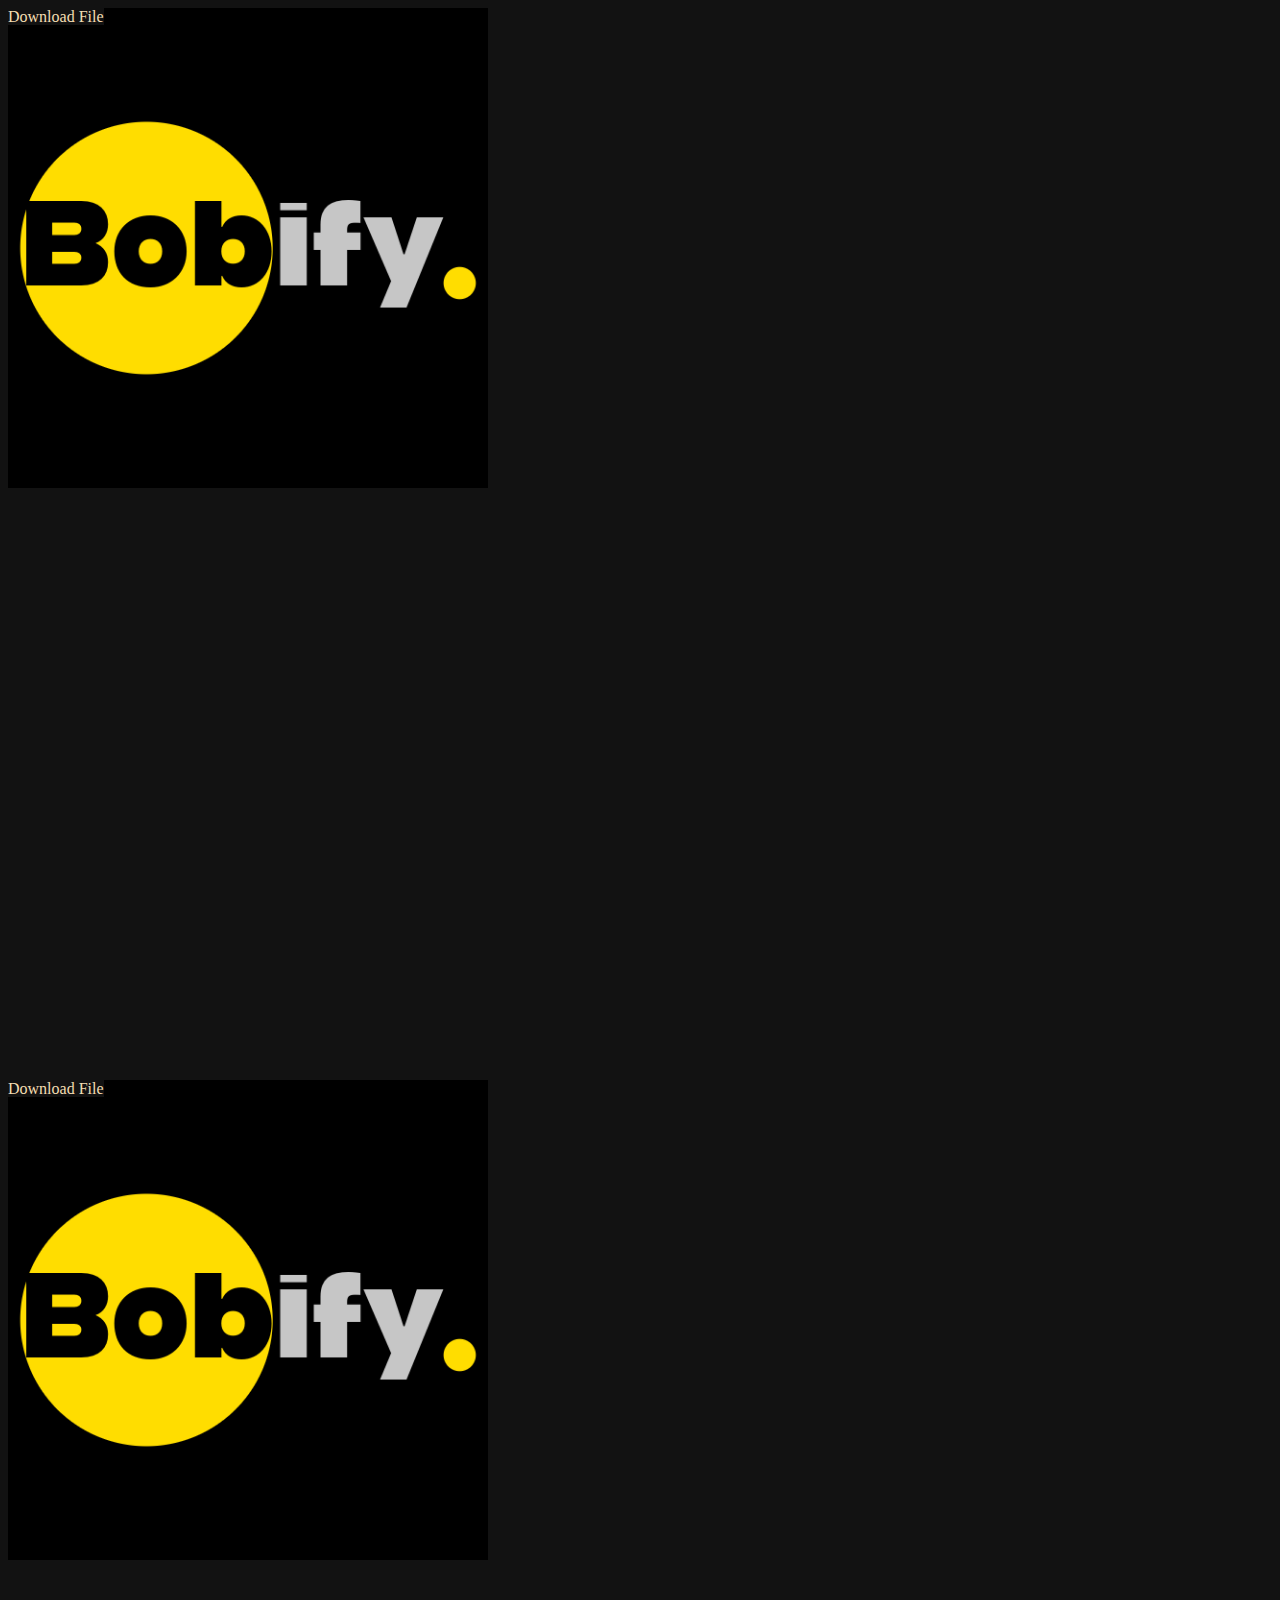
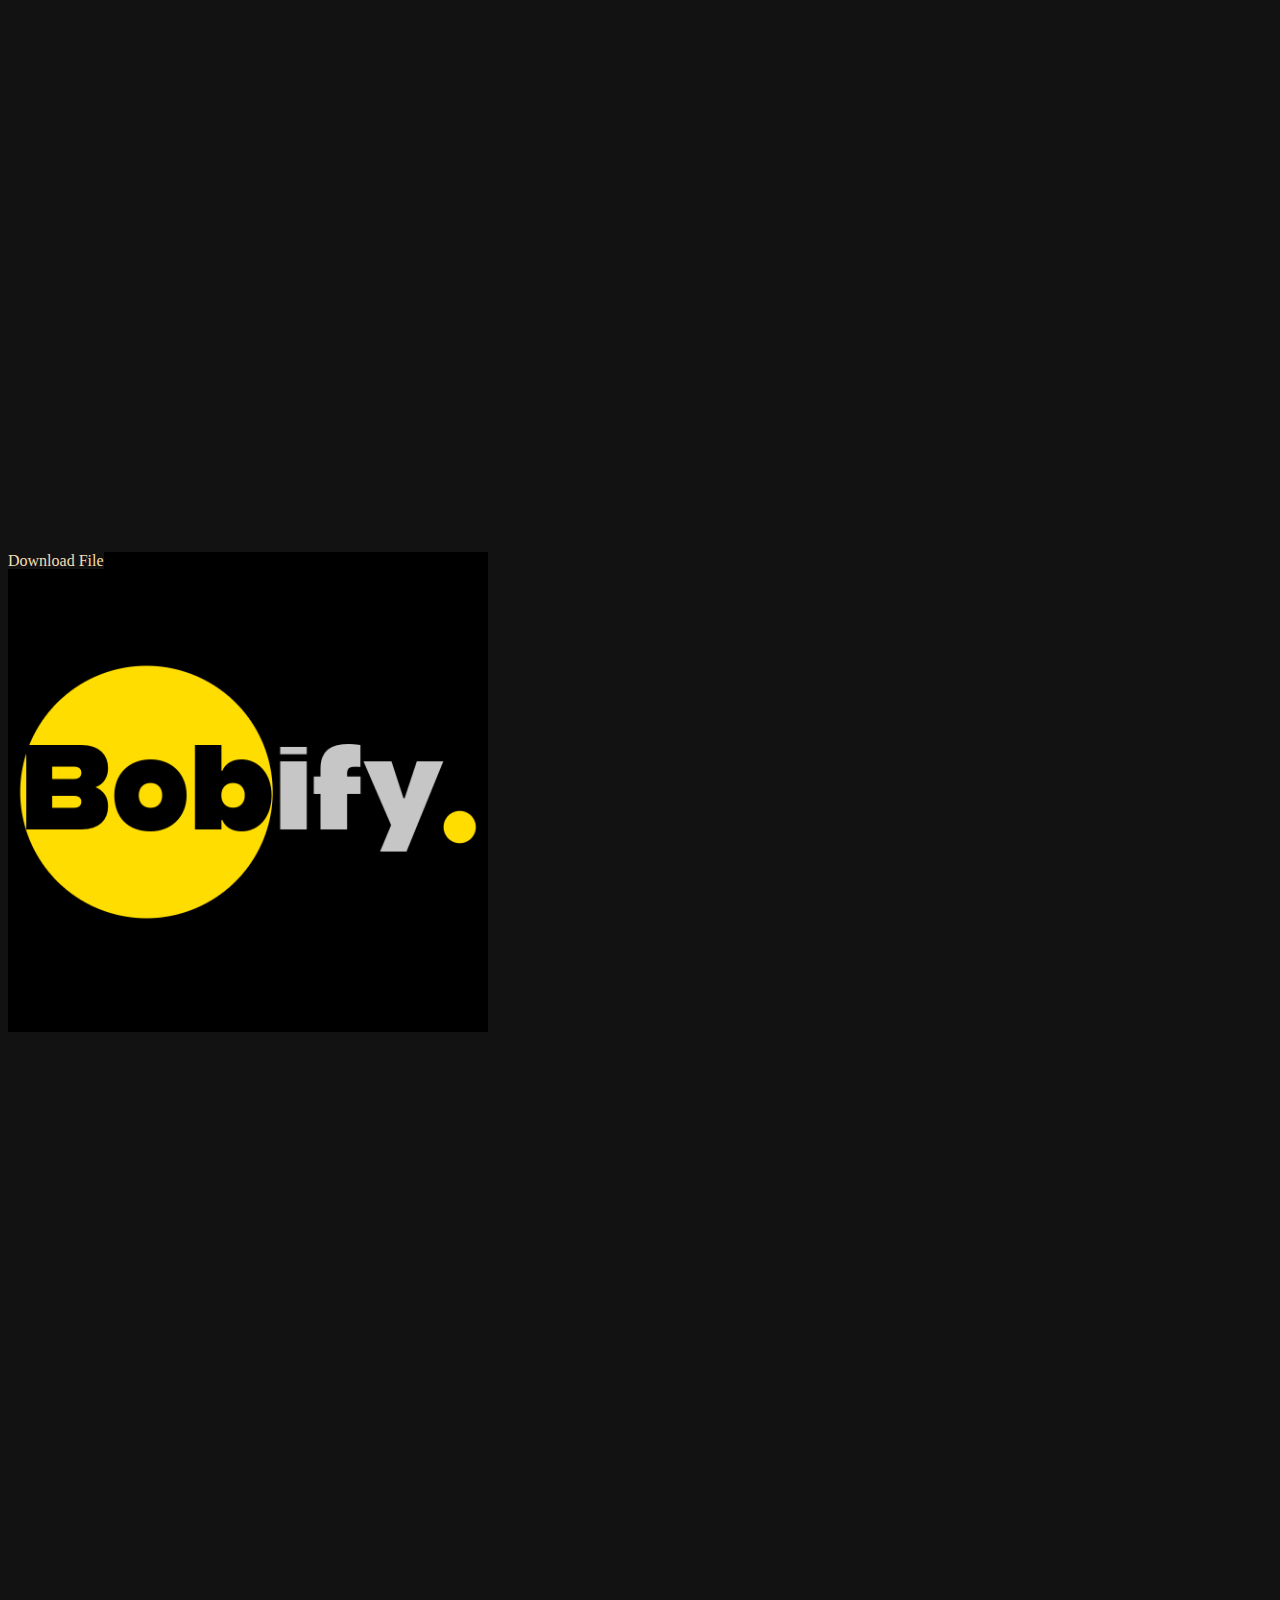
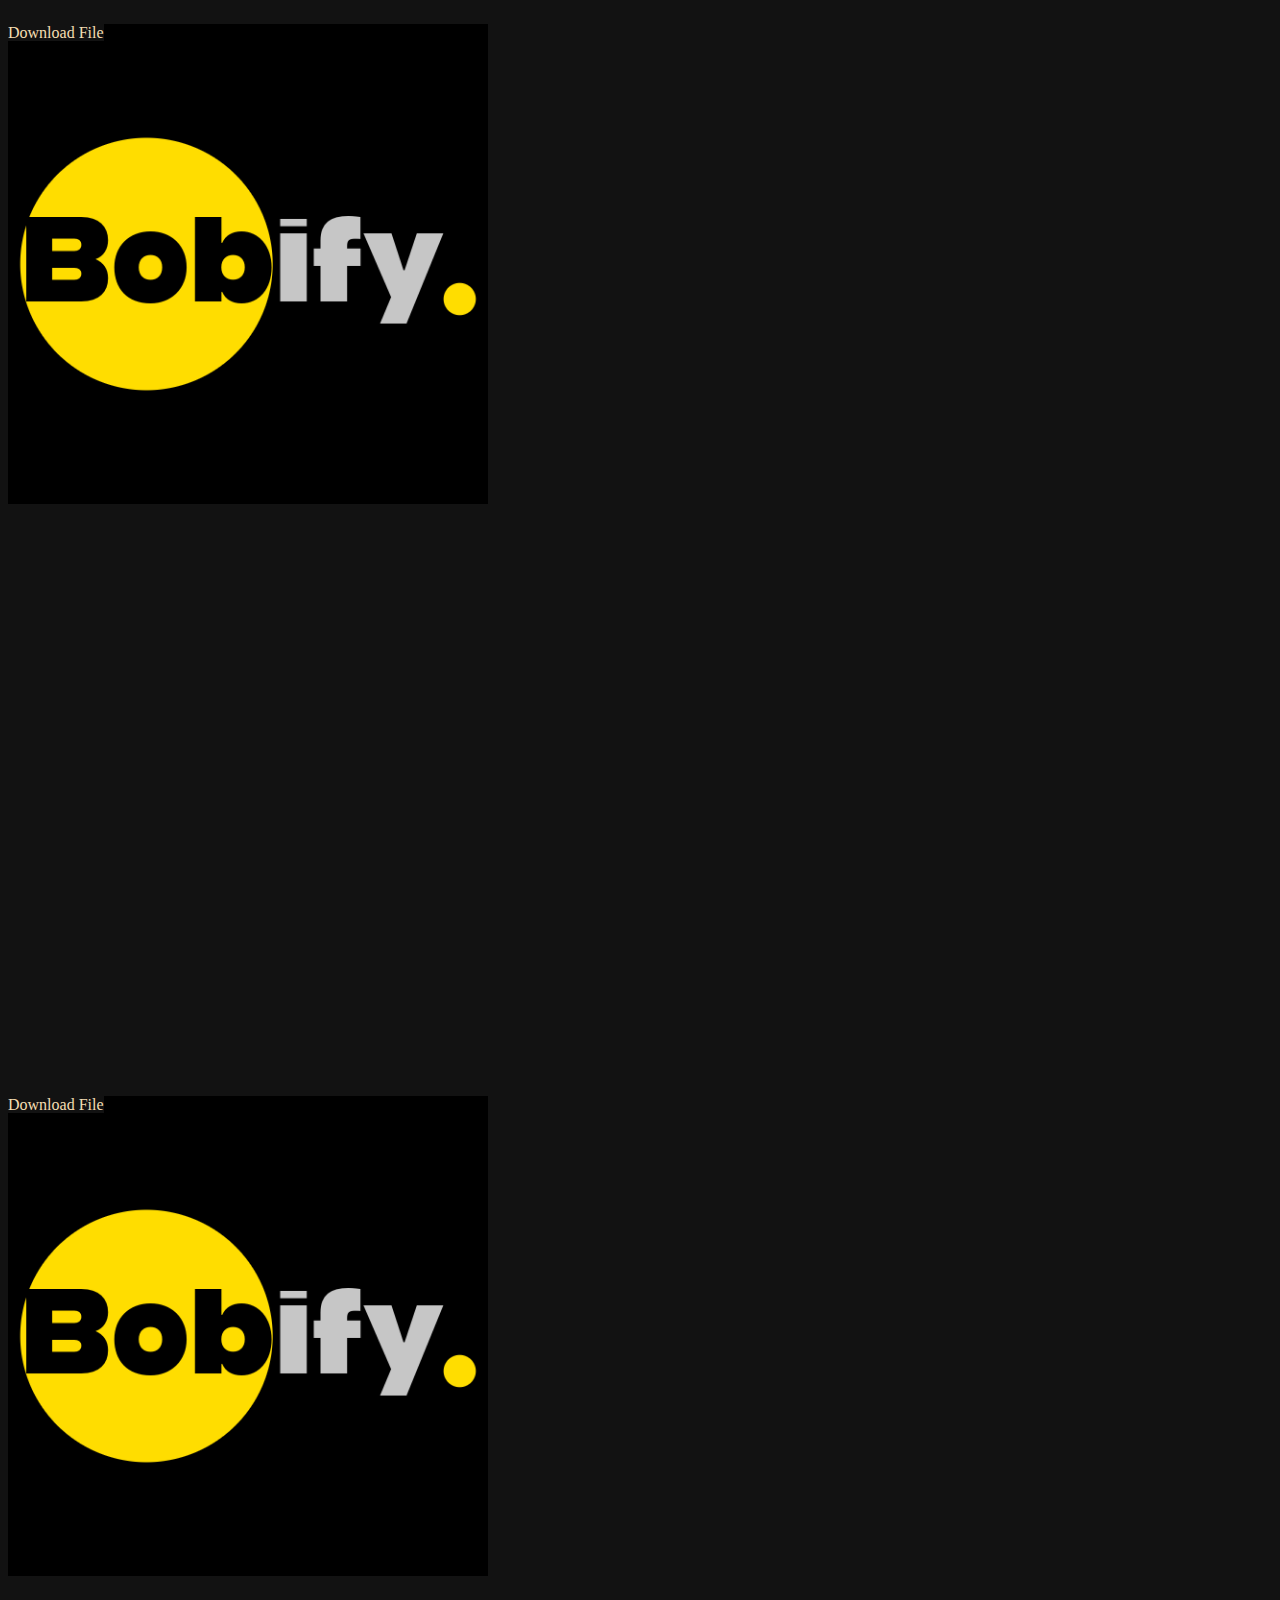
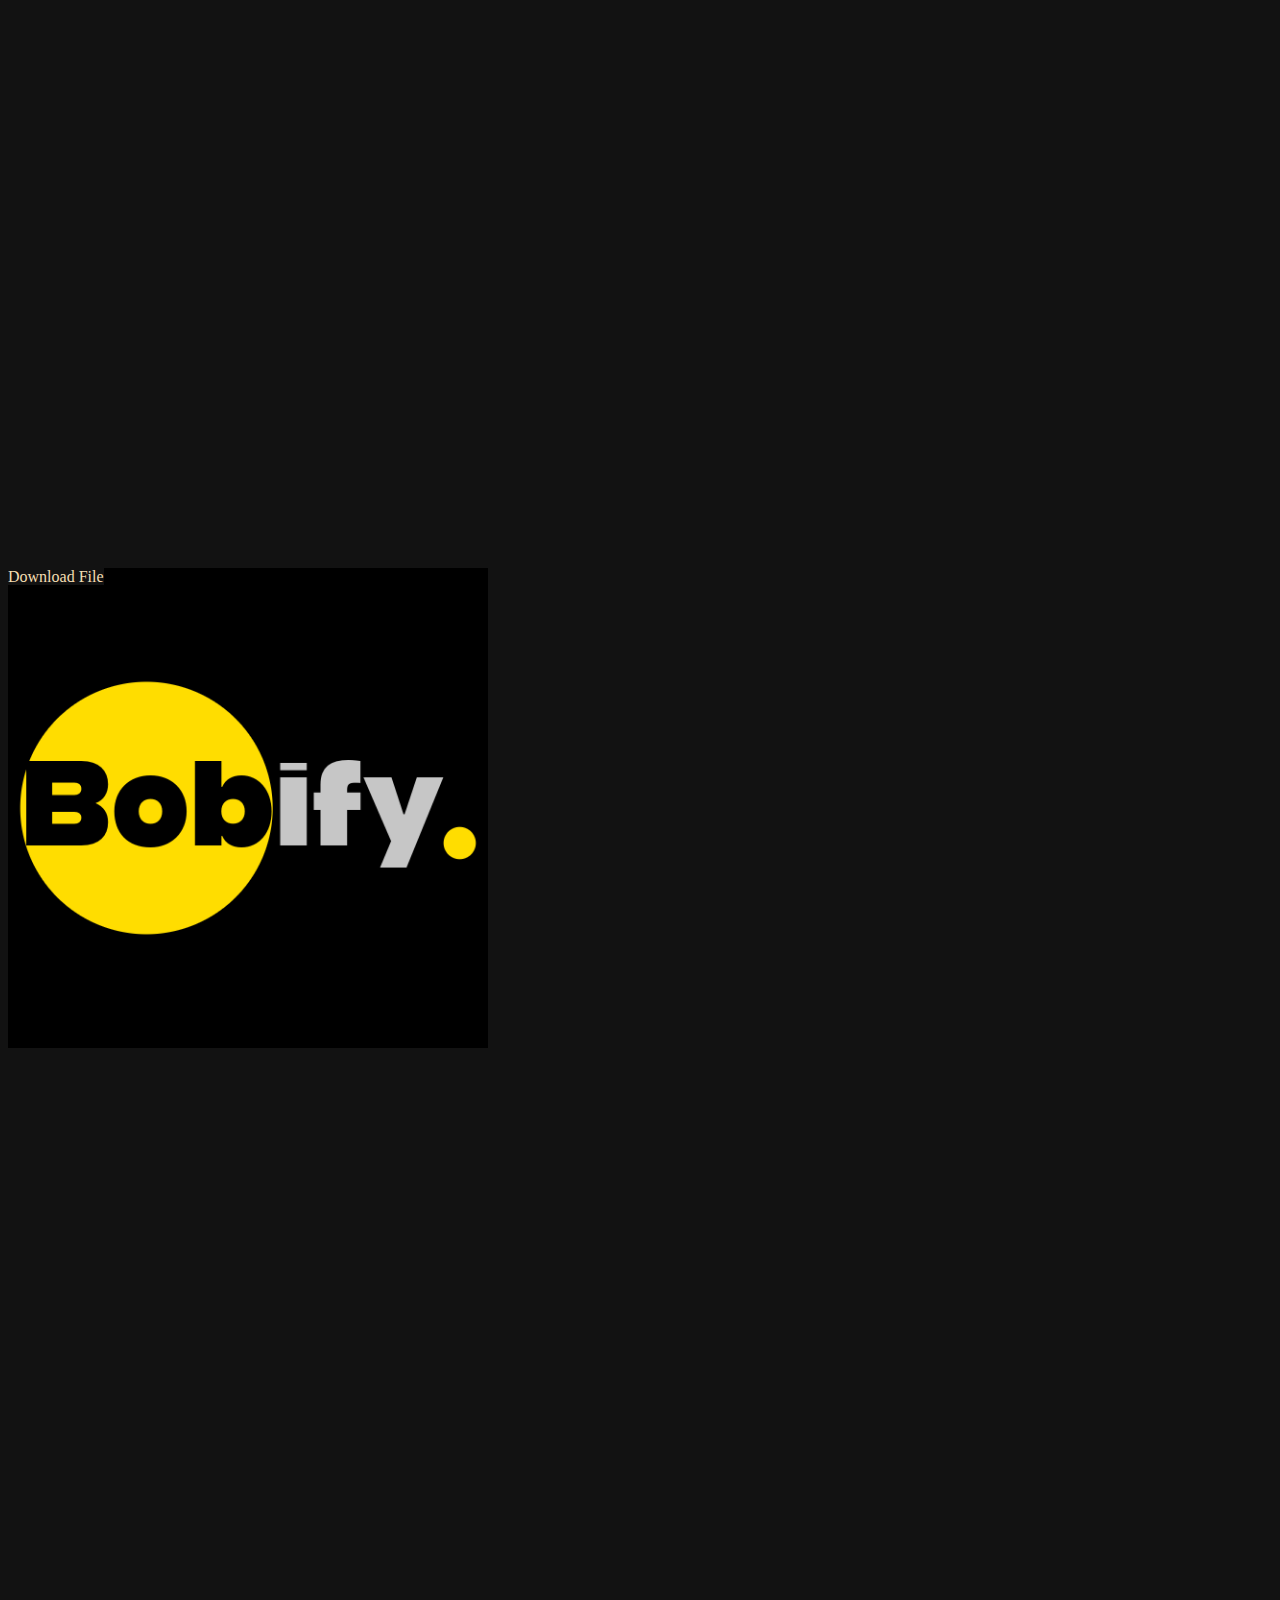
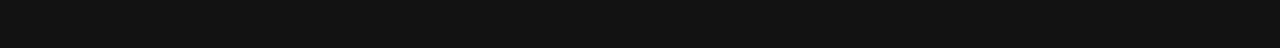
<file: photoshub/index.html>
<!DOCTYPE html>
<html lang="en">
<head>
    <meta charset="UTF-8">
    <meta name="viewport" content="width=device-width, initial-scale=1.0">
    <title>photos</title>
    <link rel="stylesheet" href="css1.css">
</head>
<body>
    <div class="box">
        <div class="card">
            <div class="img1">
                 <a href="bobify.png" download class="download-btn">
                 Download File
                 </a>
              
            </div>
        </div>
        <div class="card">
            <div class="img2">
                <a href="bobify.png" download class="download-btn">
                    Download File
                    </a>
            </div>
        </div>
        <div class="card">
            <div class="img2">
                <a href="bobify.png" download class="download-btn">
                    Download File
                    </a>
            </div>
        </div>
        <div class="card">
            <div class="img2">
                <a href="bobify.png" download class="download-btn">
                    Download File
                    </a>
            </div>
        </div>
        <div class="card">
            <div class="img2">
                <a href="bobify.png" download class="download-btn">
                    Download File
                    </a>
            </div>
        </div>
        <div class="card">
            <div class="img2">
                <a href="bobify.png" download class="download-btn">
                    Download File
                    </a>
            </div>
        </div>
        

    </div>
</body>
</html>
</file>
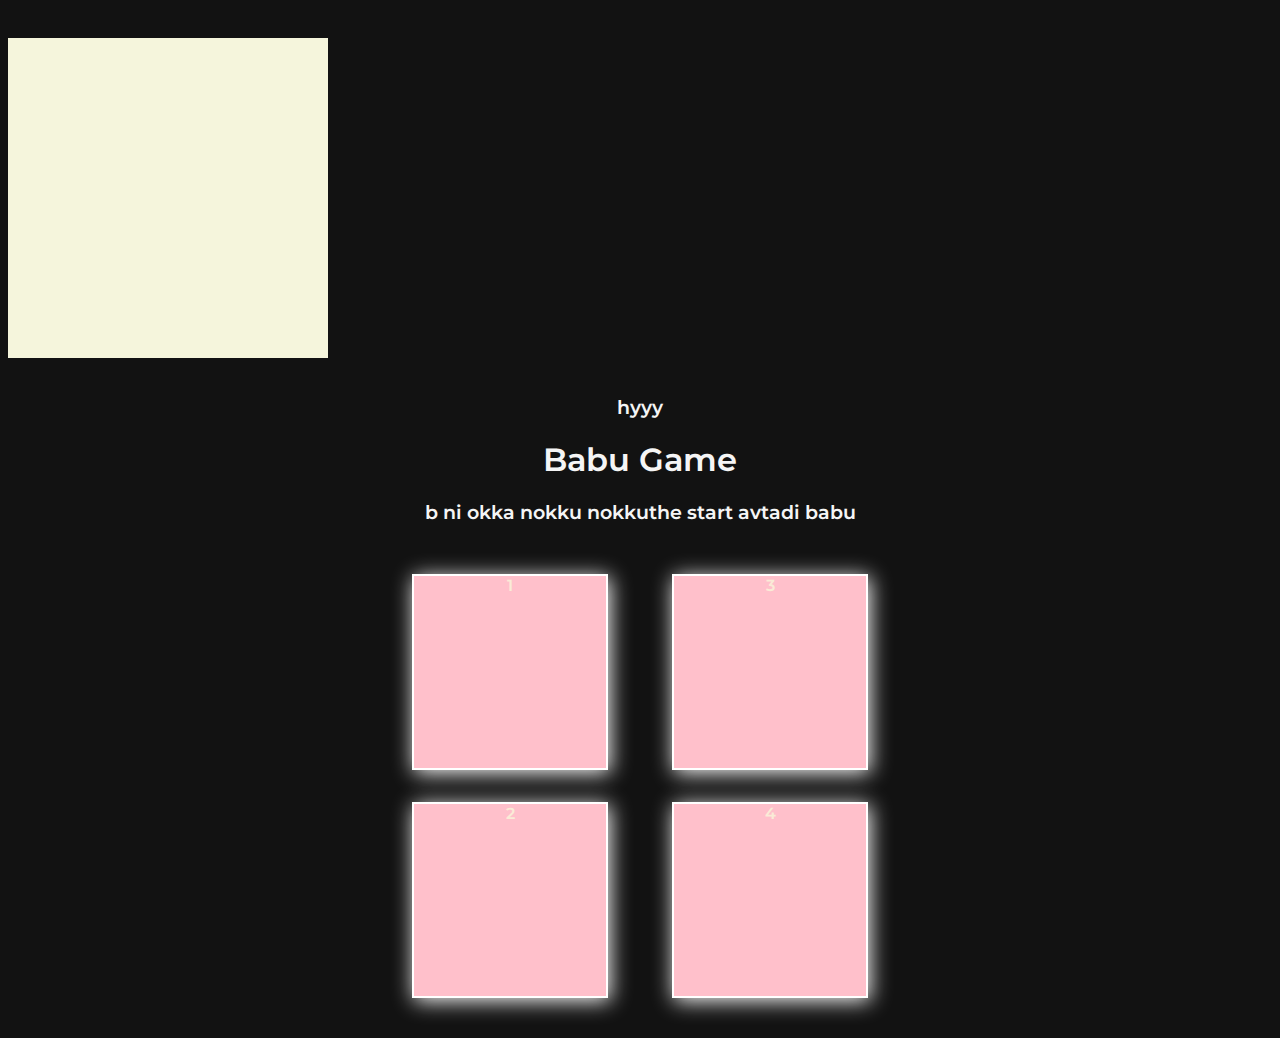
<file: babugame.html>
<!DOCTYPE html>
<html lang="en">
<head>
    <meta charset="UTF-8">
    <meta name="viewport" content="width=device-width, initial-scale=1.0">
    <title>babu game</title>
    <link href="babugame.css" rel="stylesheet">
    <link rel="icon" href="bobifyicon.png">
    <link rel="preconnect" href="https://fonts.googleapis.com">
    <link rel="preconnect" href="https://fonts.gstatic.com" crossorigin>
    <link href="https://fonts.googleapis.com/css2?family=Montserrat:ital,wght@0,618;1,618&display=swap" rel="stylesheet">
    <link rel="stylesheet" href="https://fonts.googleapis.com/css2?family=Material+Symbols+Outlined:opsz,wght,FILL,GRAD@20..48,100..700,0..1,-50..200&icon_names=home" />
<!--linking files-->
</head>
<body>
    <div class="boxi">
    <div class="sd">&nbsp; fff</div>
    <div class="sd">&nbsp;</div>
    <div class="sd">&nbsp;</div>
    <div class="sd">&nbsp;</div>
    <div class="sd">&nbsp;</div>
    <div class="sd">&nbsp;</div>
    <div class="sd">&nbsp;</div>
    <div class="sd">&nbsp;</div>
    <div class="sd">&nbsp;</div>
    <div class="sd">&nbsp;</div>
    <div class="sd">&nbsp;</div>
    <div class="sd">&nbsp;</div>
    <div class="sd">&nbsp;</div>
    <div class="sd">&nbsp;</div>
    <div class="sd">&nbsp;</div>
    <div class="sd">&nbsp;</div>
    <div class="sd">&nbsp;</div>
    <div class="sd">&nbsp;</div>
    <div class="sd">&nbsp;</div>
    <div class="sd">&nbsp;</div>
    <div class="sd">&nbsp;</div>
    <div class="sd">&nbsp;</div>
    <div class="sd">&nbsp;</div>
    <div class="sd">&nbsp;</div>
    <div class="sd">&nbsp;</div>
    <div class="sd">&nbsp;</div>
    <div class="sd">&nbsp;</div>
    <div class="sd">&nbsp;</div>
    <div class="sd">&nbsp;</div>
    <div class="sd">&nbsp;</div>
    <div class="sd">&nbsp;</div>
</div>
 

    <br>
    <h3>hyyy</h3>
    <h1>Babu Game</h1>
    <h3>b ni okka nokku nokkuthe start avtadi babu</h3>
     
    <div class="maindiv">
         
        <div class="oneline">
             <div class="b" type="button" id="one"> 1</div>
            <div class="b" type="button" id="two">2</div>
        </div>
        <div class="twoline">
            <div class="b" type="button" id="three">3</div>
            <div class="b" type="button" id="four">4</div>
        </div>
    </div>
    

<script src="babugame.js"></script>
<script src="headtitlechange.js"></script>
</body>
</html>
</file>
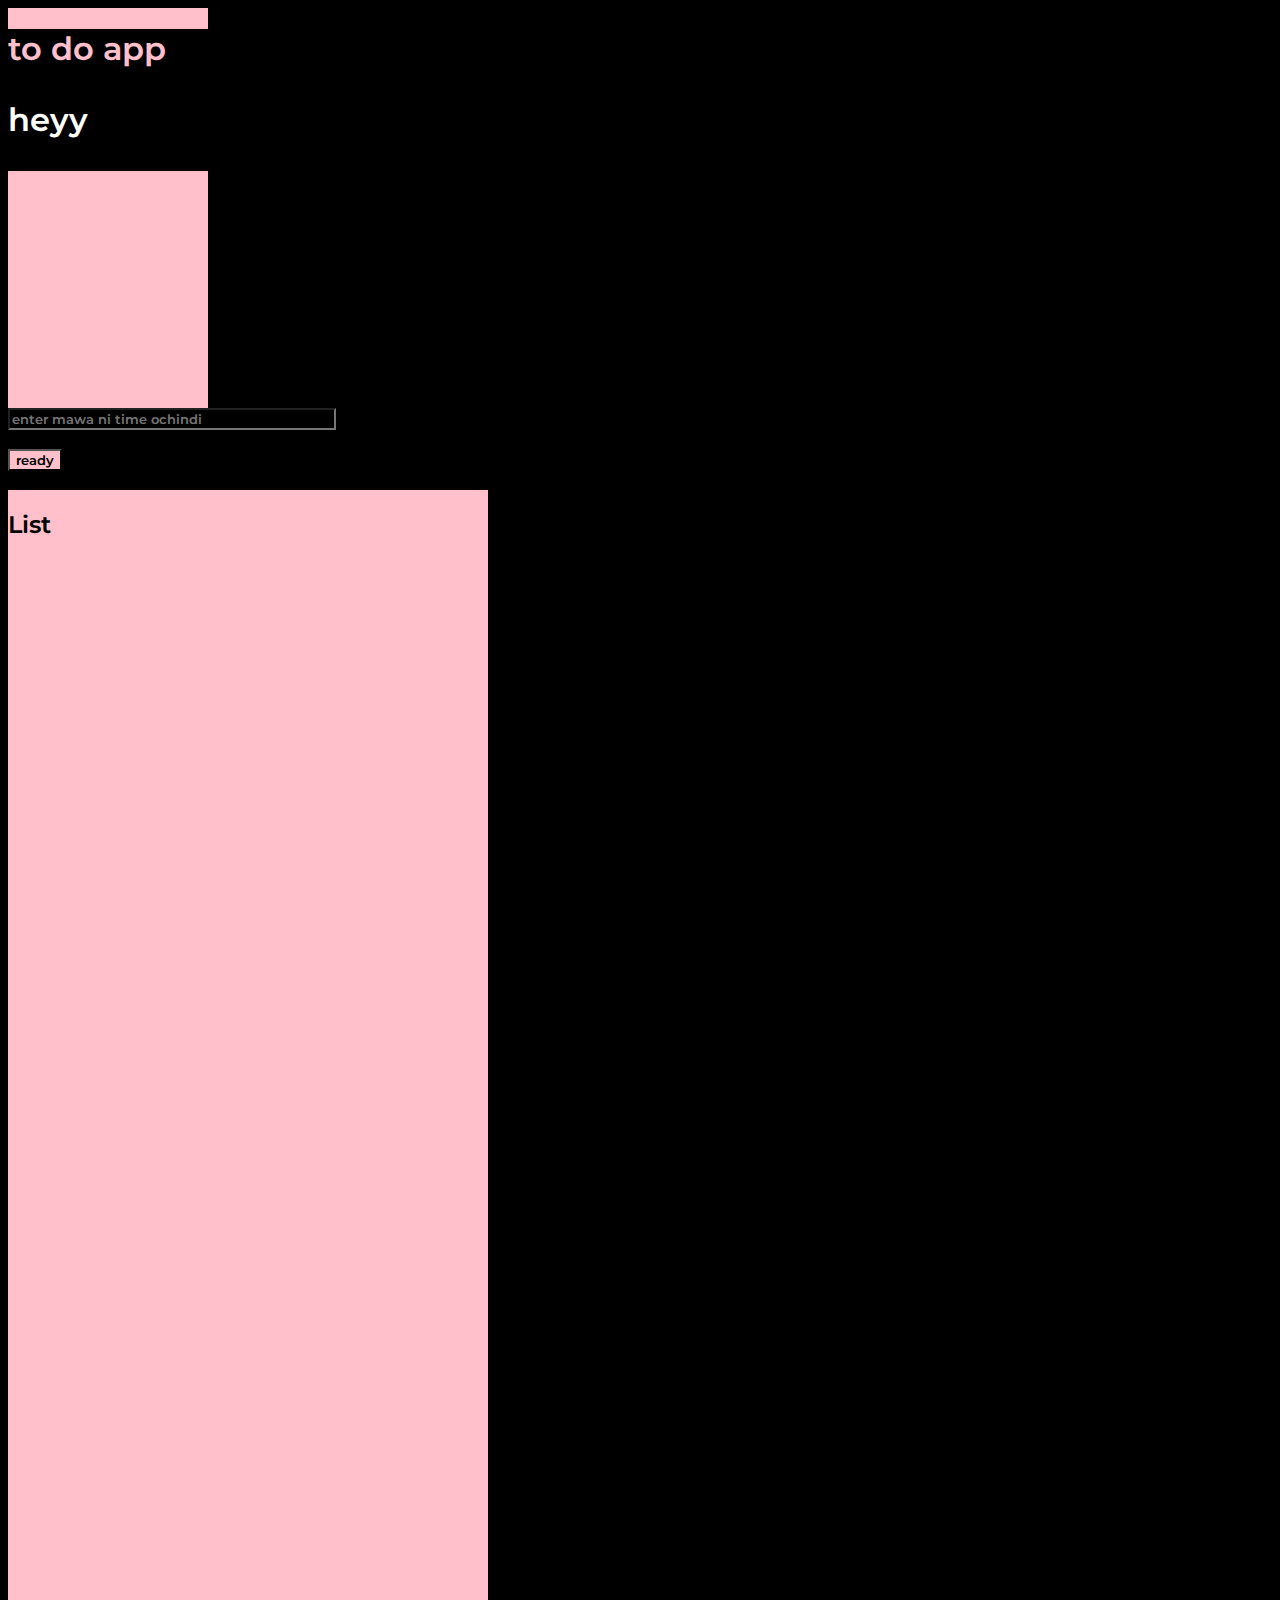
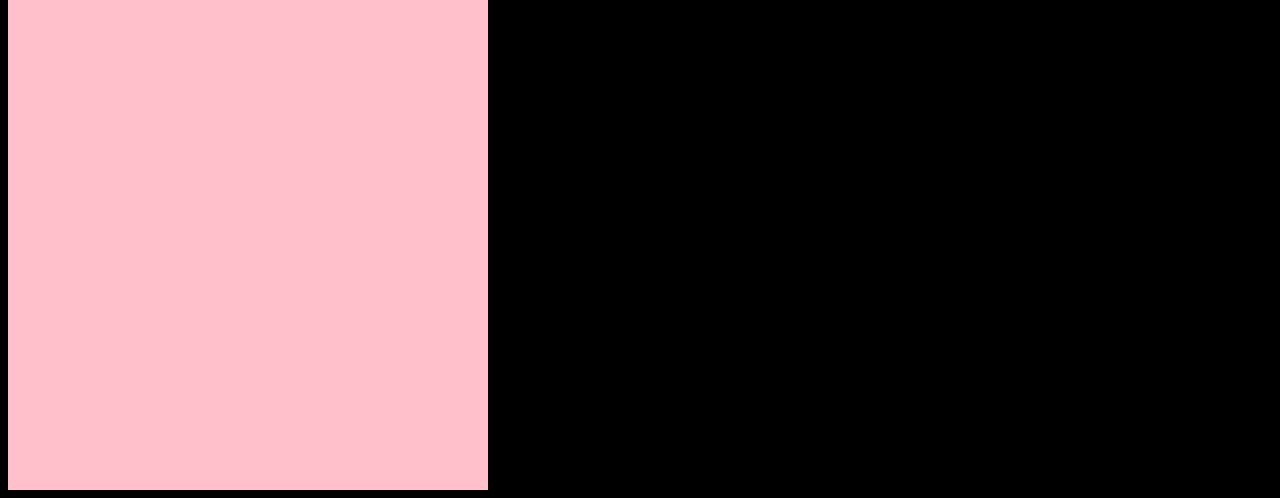
<file: todo.html>
<!DOCTYPE html>
<html lang="en">
<head>
    <meta charset="UTF-8">
    <meta name="viewport" content="width=device-width, initial-scale=1.0">
    <title>TO-do</title>
    <link rel="icon" href="bobifyicon.png">
    <link rel="preconnect" href="https://fonts.googleapis.com">
    <link rel="preconnect" href="https://fonts.gstatic.com" crossorigin>
    <link href="https://fonts.googleapis.com/css2?family=Montserrat:ital,wght@0,618;1,618&display=swap" rel="stylesheet">
    <link rel="stylesheet" href="https://fonts.googleapis.com/css2?family=Material+Symbols+Outlined:opsz,wght,FILL,GRAD@20..48,100..700,0..1,-50..200&icon_names=home" />
<!--linking files-->
    <link href="css2.css" rel="stylesheet">
</head>
<body>
    <div class="one">
<h1>
    to do app
    <p style="color: white;">heyy</p>
</h1>
</div>

<input placeholder="enter mawa ni time ochindi">
<br>
<br>
<button>ready</button>

<br>
<br>
<div>
    <h2>List</h2>
</div>









    <script src="bobify.js"></script>
    <script src="headtitlechange.js"></script>
</body>
</html>
</file>
<file: photoshub/css1.css>
.img1{
    width: 30rem;
    background-image: url("bobify.png");
    background-size: cover;
    height: 30rem;
}
.img2{
    width: 30rem;
    background-image: url("bobify.png");
    background-size: cover;
    height: 30rem;
    
}
.card{
    width: 67rem;
     box-shadow: 3px 3px black 40px;
    height: 67rem;
}
.box{
    display: flex;
    flex-direction: row;
    flex-wrap:wrap ;
}
a{
    text-decoration: none;
    color: wheat;
}
*{
background-color: #121212;
}
.box{
    display: flex;
    flex-direction: row;
    
}
</file>
<file: babugame.css>
* {
    font-family: "Montserrat", sans-serif;
    font-optical-sizing: auto;
    font-weight: 618;
    font-style: normal;
    overflow: hidden ;
    background-color: #121212;
    
  }   
/* page style starts */
 body{ color: antiquewhite;
    text-align: center;
 }
 
.maindiv{
    display: flex;
    background-color: #121212;
     
    justify-content: center;
     
    

}


.b{
    
    background-color: pink;
    width: 12rem;
    height: 12rem;
    border: 2px solid white;
    box-shadow: 2px 3px 20px white;
    margin: 2rem;
}
 
h1{
    color: whitesmoke;
    
}
h3{
    color: whitesmoke;
    
}

.flash{
    background-color: yellow;
}
.over{
    background-color: antiquewhite;
}
.userflash{
    background-color: blue;
}
.sd{z-index: 2;
    width: 2%;
    height: 4%;
    background-color:rosybrown;
    z-index: -10;
    border-radius: 90%;
    color: pink;
    background-image: url("babuswag.jpg");
}
.white{  z-index: 3;
    background-color: white;
    width: 2%;
    height: 4%;
     border-radius: 90%;
     
 }
 .boxi{
    display: flex;
    width: 20rem;
    z-index: 1;
    height: 20rem;
    margin-top: 30px;
    background-color: beige;
 }
</file>
<file: css2.css>
* {
    font-family: "Montserrat", sans-serif;
    font-optical-sizing: auto;
    font-weight: 618;
    font-style: normal;
    overflow: hidden ;
    background-color: black;
    
    
  }

  h1{
    color: pink;
  }
  input{
    width: 20rem;
    color: white;
  }
  button{
    background-color: pink;
    color: black;
  }
  div{
    background-color: pink;
    width: 30rem;
    height: 100rem;
  }
  h2{
    background-color: pink;
    
  }
  .one{
    width: 200px;
    height: 400px;
  }
</file>
